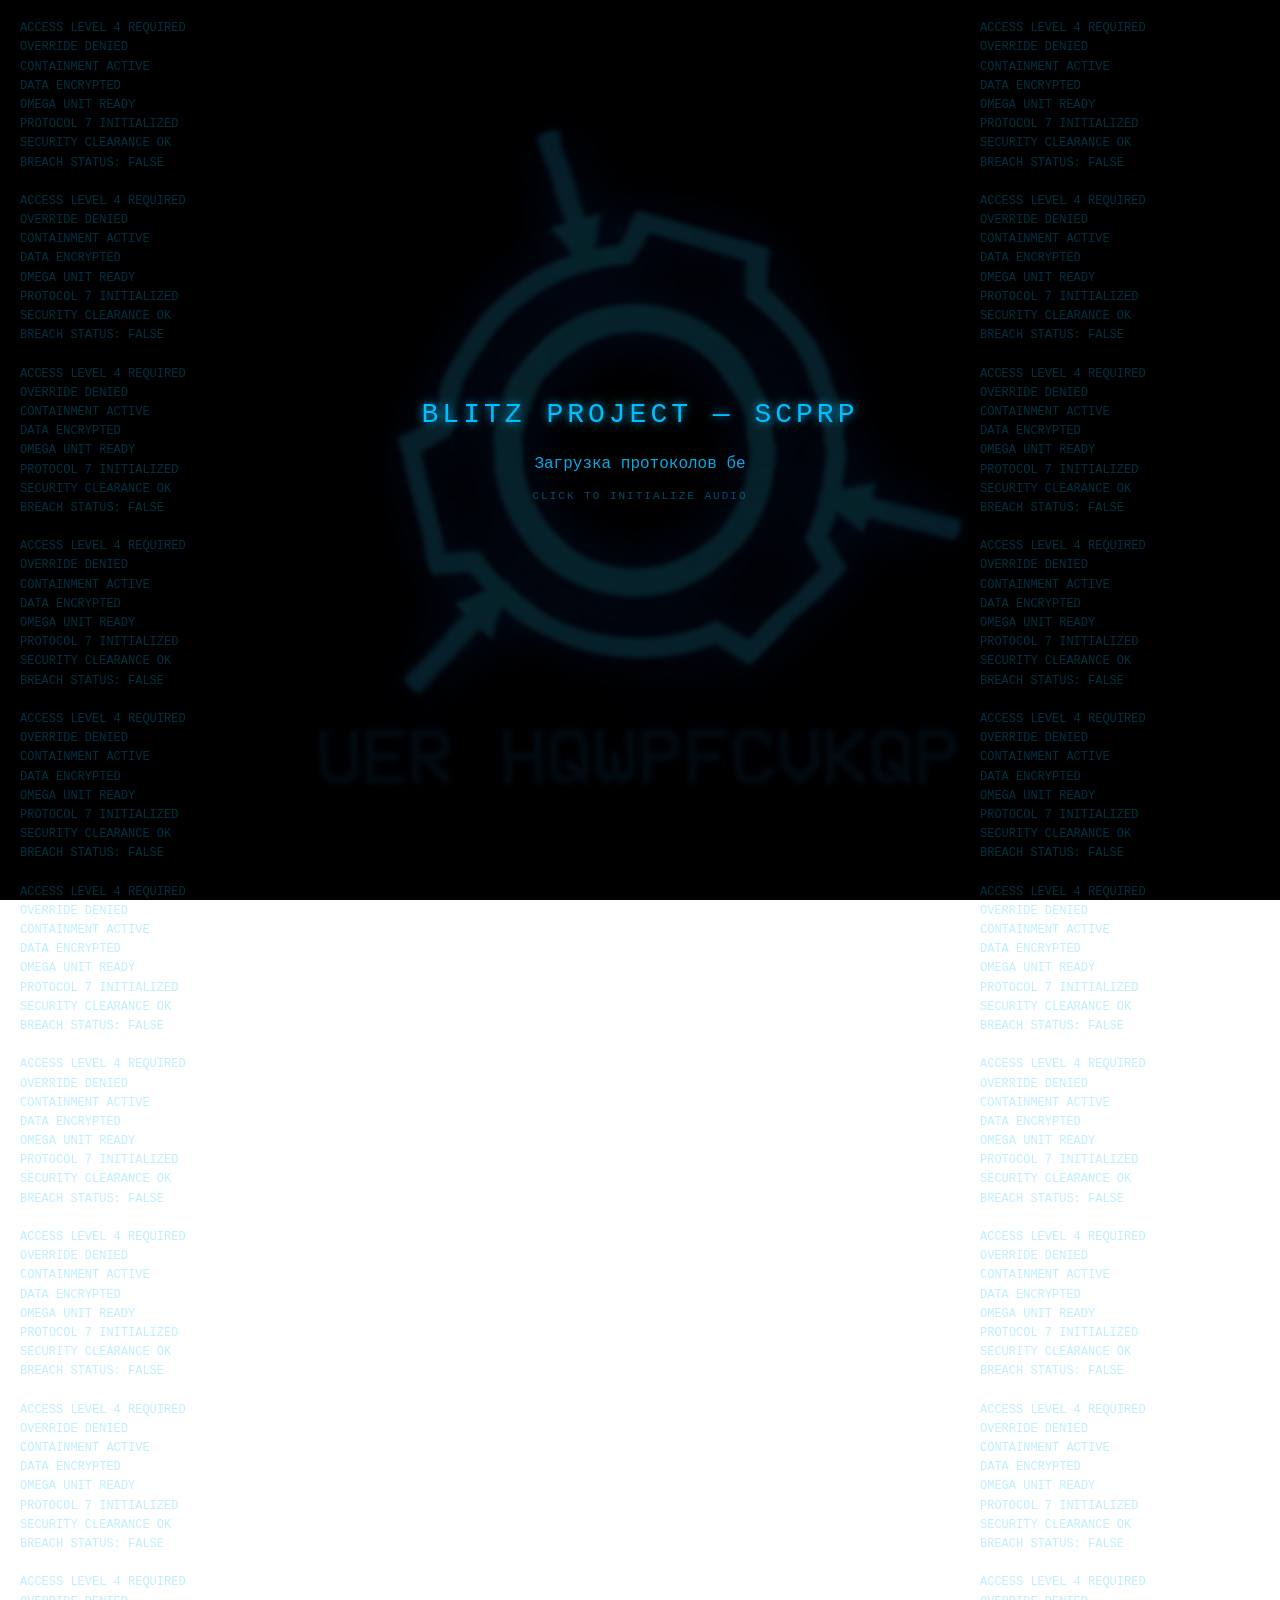
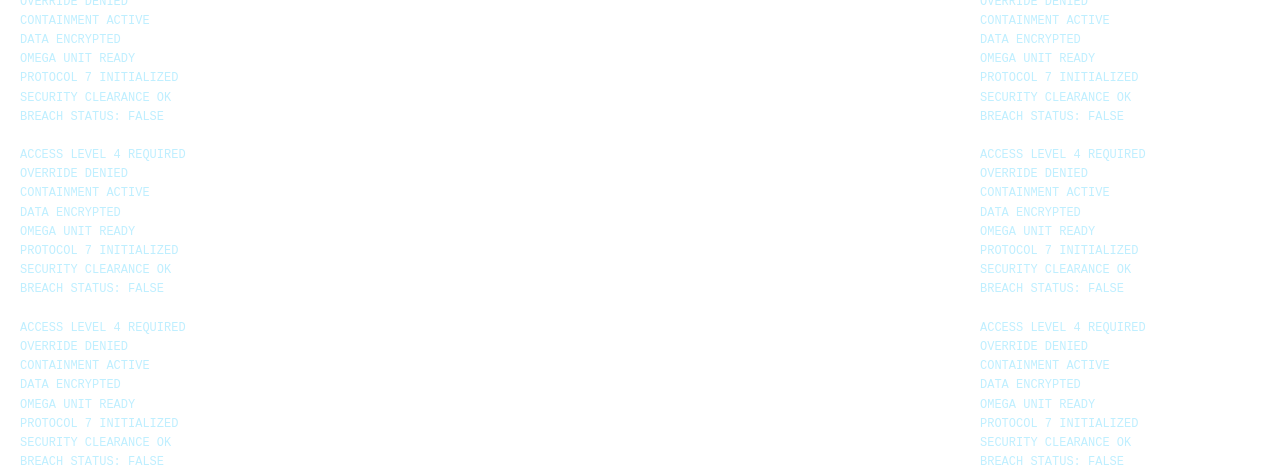
<file: index.html>
<!DOCTYPE html>
<html lang="ru">
<head>
  <meta charset="UTF-8">
  <title>Blitz Project - SCPRP</title>
  <link rel="stylesheet" href="style.css">
</head>
<body>

<!-- Аудио -->
<audio id="bg-music" loop>
  <source src="asset/music.mp3" type="audio/mpeg">
</audio>

<div class="overlay"></div>

<div class="side-text left"></div>
<div class="side-text right"></div>

<div class="center">
  <div class="server-name">
    Blitz Project — SCPRP
  </div>

  <div class="loading">
    <span id="loadingText"></span>
  </div>

  <div class="hint">
    CLICK TO INITIALIZE AUDIO
  </div>
</div>

<script src="script.js"></script>
</body>
</html>
</file>
<file: style.css>
*{
  margin:0;
  padding:0;
  box-sizing:border-box;
  font-family: "Courier New", monospace;
}

body{
  height:100vh;
  overflow:hidden;
  background: url("asset/background.gif") no-repeat center center fixed;
  background-size: cover;
  color:#00bfff;
}

/* затемнение */
.overlay{
  position:absolute;
  width:100%;
  height:100%;
  background:rgba(0,0,0,0.8);
  backdrop-filter: blur(2px);
  z-index:1;
}

/* центр */
.center{
  position:absolute;
  top:50%;
  left:50%;
  transform:translate(-50%,-50%);
  text-align:center;
  z-index:2;
}

.server-name{
  font-size:28px;
  letter-spacing:4px;
  text-transform:uppercase;
  text-shadow: 0 0 10px #00bfff;
  animation: glow 3s infinite ease-in-out;
}

@keyframes glow{
  0%{ text-shadow:0 0 5px #00bfff; }
  50%{ text-shadow:0 0 20px #00bfff; }
  100%{ text-shadow:0 0 5px #00bfff; }
}

.loading{
  margin-top:25px;
  font-size:16px;
  opacity:0.9;
  min-height:20px;
}

/* подсказка */
.hint{
  margin-top:15px;
  font-size:11px;
  opacity:0.4;
  letter-spacing:2px;
}

/* падающий текст */
.side-text{
  position:absolute;
  width:280px;
  font-size:12px;
  opacity:0.25;
  line-height:1.6;
  white-space:pre;
  animation: fall 35s linear infinite;
  z-index:2;
}

.left{ left:20px; }
.right{ right:20px; }

@keyframes fall{
  from{ transform: translateY(-100%); }
  to{ transform: translateY(100%); }
}
</file>
